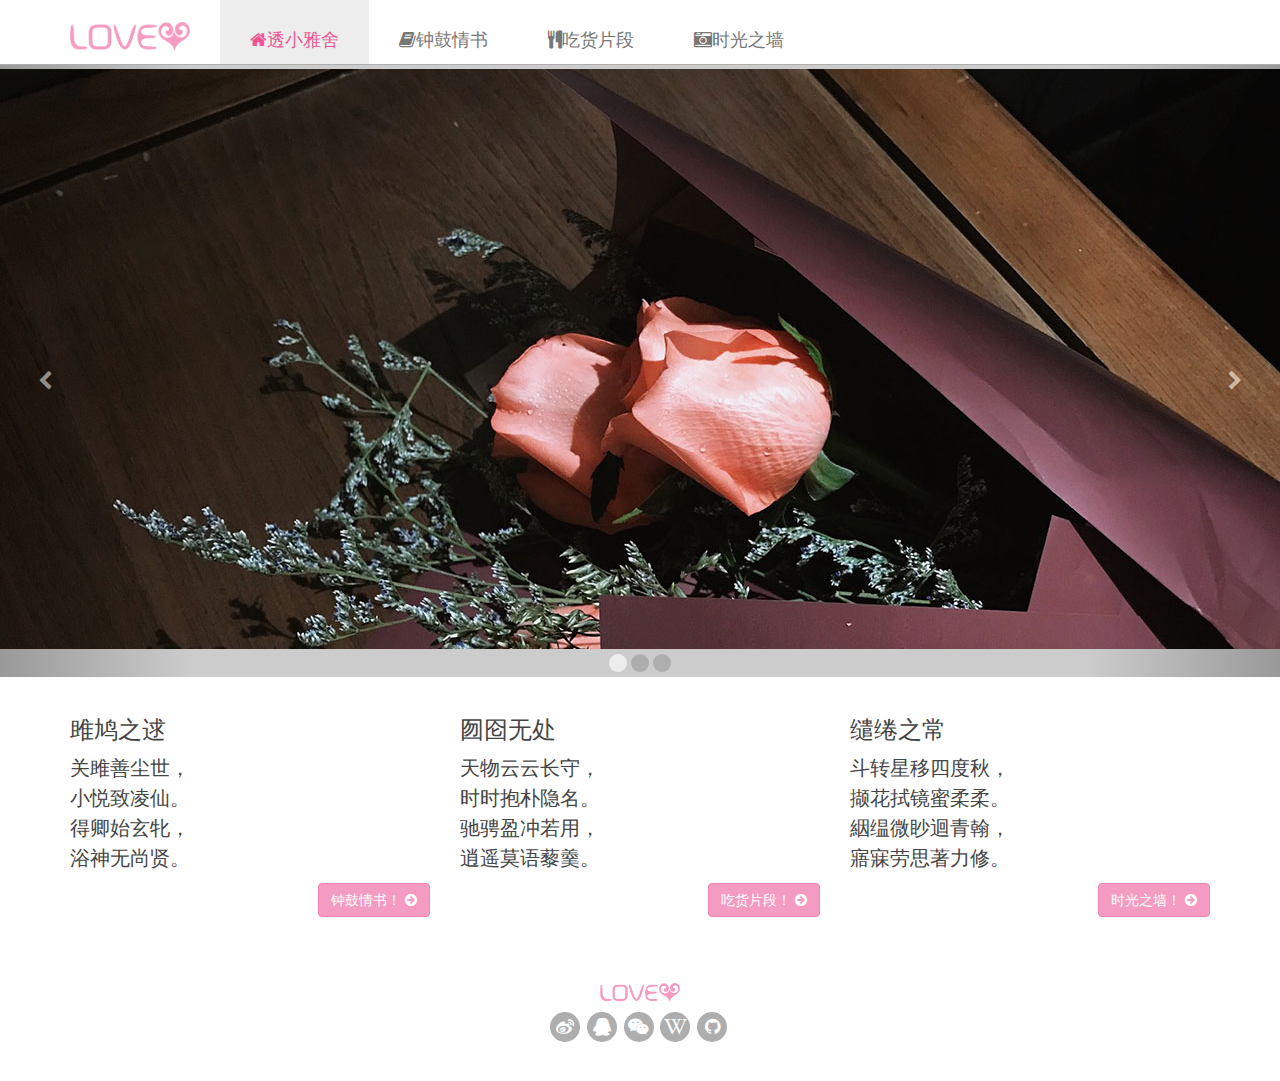
<file: index.html>
<!DOCTYPE html>

<!--[if lt IE 7]>      <html class="no-js lt-ie9 lt-ie8 lt-ie7"> <![endif]-->
<!--[if IE 7]>         <html class="no-js lt-ie9 lt-ie8"> <![endif]-->
<!--[if IE 8]>         <html class="no-js lt-ie9"> <![endif]-->
<!--[if gt IE 8]><!--> <html class="no-js"> <!--<![endif]-->

    <head>

        <meta charset="utf-8">
        <meta http-equiv="X-UA-Compatible" content="IE=edge,chrome=1">
        <title></title>
        <meta name="description" content="">
        <meta name="viewport" content="width=device-width">
        <!-- Main Style Sheet -->
        <link rel="stylesheet" href="css/main.css">

        <!-- Modernizr -->
        <script src="js/vendor/modernizr-2.6.2.min.js"></script>
        <!-- Respond.js for IE 8 or less only -->
        <!--[if (lt IE 9) & (!IEMobile)]>
            <script src="js/vendor/respond.min.js"></script>
        <![endif]-->
			
    </head>
    <body>
	
	

        <!--[if lte IE 7]>
            <p class="chromeframe">You are using an <strong>outdated</strong> browser. Please <a href="http://browsehappy.com/">upgrade your browser</a> or <a href="http://www.google.com/chromeframe/?redirect=true">activate Google Chrome Frame</a> to improve your experience.</p>
        <![endif]-->

        <header role="banner">
            <nav role="navigation" class="navbar navbar-default navbar-fixed-top">
              <div class="container">
                <div class="navbar-header">
                  <button type="button" class="navbar-toggle" data-toggle="collapse" data-target=".navbar-collapse">
                    <span class="icon-bar"></span>
                    <span class="icon-bar"></span>
                    <span class="icon-bar"></span>
                  </button>
                  <a class="navbar-brand" href="index.html"><img src="img\logo.png" alt="Love" width="120"></a>
                </div>
                <div class="navbar-collapse collapse">
                  <ul class="nav navbar-nav">
                    <li class="active"><a href="index.html"><span class="icon fa fa-home"></span>透小雅舍</a></li>
                
				
					    <li><a href="xs.html"><span class="icon fa icon fa fa-book">钟鼓情书</a></li>
							<li><a href="ls.html"><span class="icon icon fa fa-cutlery">吃货片段</a></li>
							
                    <li><a href="zpq.html"><span class="icon fa fa-camera-retro"></span>时光之墙</a></li>
							    
          
                  </ul>
                </div><!--/.nav-collapse -->
              </div><!--/.container -->
            </nav>
        </header>


        <main role="main">
 <!-- 指示器 -->
             <div id="homepage-feature" class="carousel slide">
                <ol class="carousel-indicators">
                    <li data-target="#homepage-feature" data-slide-to="0" class="active"></li>
                    <li data-target="#homepage-feature" data-slide-to="1"></li>
                    <li data-target="#homepage-feature" data-slide-to="2"></li>
              
                </ol>

                <!-- Wrapper for slides -->
                <div class="carousel-inner">
                    <div class="item active">
                        <img src="img/1.jpg" alt="OKWU.edu Homepage">
                    </div>
                    <div class="item">
                        <img src="img/2.jpg" alt="OKWU Athletics Homepage">
                    </div>
                    <div class="item">
                        <img src="img/3.jpg" alt="Bartlesville Community Foundation">
                    </div>
                    
                </div><!-- /.carousel-inner -->

                <!-- Controls -->
                <a class="left carousel-control" href="#homepage-feature" data-slide="prev">
                    <span class="icon fa fa-chevron-left"></span>
                </a>
                <a class="right carousel-control" href="#homepage-feature" data-slide="next">
                    <span class="icon fa fa-chevron-right"></span>
                </a>
            </div><!-- /#homepage-feature.carousel -->
            <div class="page-contents container">
			  <div class="row">
			  
			  


			  
               <div class="col-sm-4">
            <h3>雎鸠之逑</h3>
          <p class="nr1"></p>
            <p><a class="btn btn-primary pull-right" href="xs.html">钟鼓情书！ <span class="icon fa fa-arrow-circle-right"></span></a></p>
</div>
   			   <div class="col-sm-4">
            <h3>囫囵无处</h3>
          <p class="nr2"></p>
            <p><a class="btn btn-primary pull-right" href="ls.html">吃货片段！ <span class="icon fa fa-arrow-circle-right"></span></a></p>
</div>


 <div class="col-sm-4">
            <h3>缱绻之常</h3>
          <p class="nr3"></p>
            <p><a class="btn btn-primary pull-right" href="zpq.html">时光之墙！ <span class="icon fa fa-arrow-circle-right"></span></a></p>
</div>


</div>
</div></div>
        </main>

        <footer role="contentinfo">

            <p><a href="index.html"><img src="img/logo.png" width="80" alt="Love;"></a></p>

            <ul class="social">
              <li><a href="#" title="weibo Profile"><span class="icon fa fa-weibo"></span></a></li>
              <li><a href="#" title="qq Page"><span class="icon fa fa-qq"></span></a></li>
              <li><a href="#" title="weixin Profile"><span class="icon fa fa-weixin"></span></a></li>
              <li><a href="#" title="wikipedia Profile"><span class="fa fa-wikipedia-w"></i></span></a></li>
              <li><a href="#" title="GitHub Profile"><span class="fa fa-github"></span></a></li>
            </ul>

        </footer>
		
        <script>window.jQuery || document.write('<script src="js/vendor/jquery.min.js"><\/script>')</script>
        <script src="js/plugins.js"></script>
        <script src="js/main.js"></script>

        <!-- Google Analytics: change UA-XXXXX-X to be your site's ID. -->
        <script>
            var _gaq=[['_setAccount','UA-XXXXX-X'],['_trackPageview']];
            (function(d,t){var g=d.createElement(t),s=d.getElementsByTagName(t)[0];
            g.src=('https:'==location.protocol?'//ssl':'//www')+'.google-analytics.com/ga.js';
            s.parentNode.insertBefore(g,s)}(document,'script'));
        </script>

    </body>
</html>
</file>
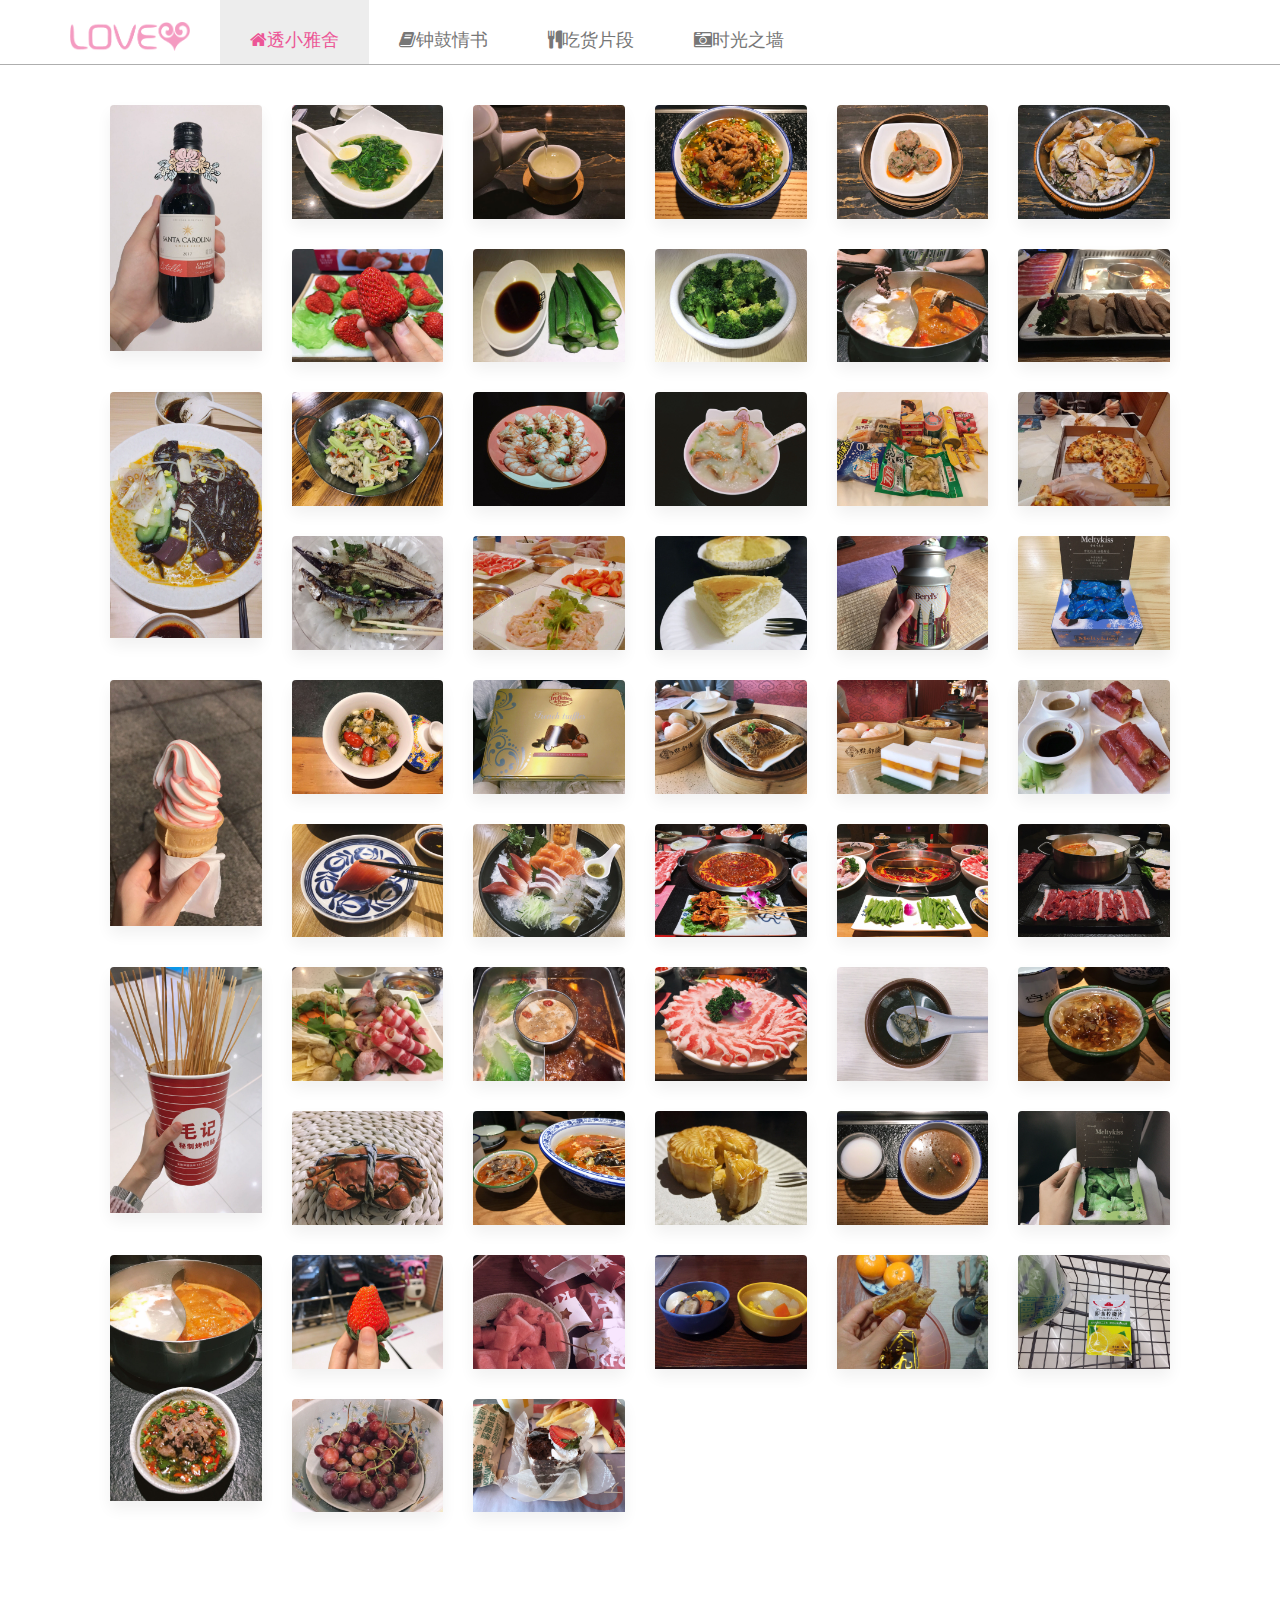
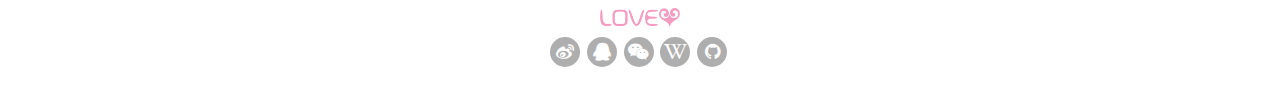
<file: ls.html>
<!DOCTYPE html>
<!--[if lt IE 7]>      <html class="no-js lt-ie9 lt-ie8 lt-ie7"> <![endif]-->
<!--[if IE 7]>         <html class="no-js lt-ie9 lt-ie8"> <![endif]-->
<!--[if IE 8]>         <html class="no-js lt-ie9"> <![endif]-->
<!--[if gt IE 8]><!--> <html class="no-js"> <!--<![endif]-->

    <head>

        <meta charset="utf-8">
        <meta http-equiv="X-UA-Compatible" content="IE=edge,chrome=1">
        <title></title>
        <meta name="description" content="">
        <meta name="viewport" content="width=device-width">
        <!-- Main Style Sheet -->
        <link rel="stylesheet" href="css/main.css">


        <!-- Modernizr -->
        <script src="js/vendor/modernizr-2.6.2.min.js"></script>
        <!-- Respond.js for IE 8 or less only -->
        <!--[if (lt IE 9) & (!IEMobile)]>
            <script src="js/vendor/respond.min.js"></script>
        <![endif]-->

</head>
<body>

 <!--[if lte IE 7]>
            <p class="chromeframe">You are using an <strong>outdated</strong> browser. Please <a href="http://browsehappy.com/">upgrade your browser</a> or <a href="http://www.google.com/chromeframe/?redirect=true">activate Google Chrome Frame</a> to improve your experience.</p>
        <![endif]-->

      <header role="banner">
            <nav role="navigation" class="navbar navbar-default navbar-fixed-top">
              <div class="container">
                <div class="navbar-header">
                  <button type="button" class="navbar-toggle" data-toggle="collapse" data-target=".navbar-collapse">
                    <span class="icon-bar"></span>
                    <span class="icon-bar"></span>
                    <span class="icon-bar"></span>
                  </button>
                  <a class="navbar-brand" href="index.html"><img src="img\logo.png" alt="Love" width="120"></a>
                </div>
                <div class="navbar-collapse collapse">
                  <ul class="nav navbar-nav">
                    <li class="active"><a href="index.html"><span class="icon fa fa-home"></span>透小雅舍</a></li>
                
				
					    <li><a href="xs.html"><span class="icon fa icon fa fa-book">钟鼓情书</a></li>
							<li><a href="ls.html"><span class="icon icon fa fa-cutlery">吃货片段</a></li>
							
                    <li><a href="zpq.html"><span class="icon fa fa-camera-retro"></span>时光之墙</a></li>
							    
          
                  </ul>
                </div><!--/.nav-collapse -->
              </div><!--/.container -->
            </nav>
        </header>


		   
	
				<div class="htmleaf-container">
		
		
		
		
		
		<div class="container gallery-container">

		   
		    <div class="tz-gallery">

		        <div class="row">
<div class="col-sm-4 col-md-2">
		                <div class="thumbnail">
		                    <a class="lightbox" href="img/ls/1.jpg">
		                        <img src="img/ls/1.jpg" alt="日常小吃">
		                    </a>
		                    
		                </div>
		            </div>
			

<div class="col-sm-4 col-md-2">
		                <div class="thumbnail">
		                    <a class="lightbox" href="img/ls/2.jpg">
		                        <img src="img/ls/2.jpg" alt="日常小吃">
		                    </a>
		                    
		                </div>
		            </div>
				

<div class="col-sm-4 col-md-2">
		                <div class="thumbnail">
		                    <a class="lightbox" href="img/ls/3.jpg">
		                        <img src="img/ls/3.jpg" alt="日常小吃">
		                    </a>
		                    
		                </div>
		            </div>
				

<div class="col-sm-4 col-md-2">
		                <div class="thumbnail">
		                    <a class="lightbox" href="img/ls/4.jpg">
		                        <img src="img/ls/4.jpg" alt="日常小吃">
		                    </a>
		                    
		                </div>
		            </div>
				

<div class="col-sm-4 col-md-2">
		                <div class="thumbnail">
		                    <a class="lightbox" href="img/ls/5.jpg">
		                        <img src="img/ls/5.jpg" alt="日常小吃">
		                    </a>
		                    
		                </div>
		            </div>
				

<div class="col-sm-4 col-md-2">
		                <div class="thumbnail">
		                    <a class="lightbox" href="img/ls/6.jpg">
		                        <img src="img/ls/6.jpg" alt="日常小吃">
		                    </a>
		                    
		                </div>
		            </div>
				

<div class="col-sm-4 col-md-2">
		                <div class="thumbnail">
		                    <a class="lightbox" href="img/ls/7.jpg">
		                        <img src="img/ls/7.jpg" alt="日常小吃">
		                    </a>
		                    
		                </div>
		            </div>
				

<div class="col-sm-4 col-md-2">
		                <div class="thumbnail">
		                    <a class="lightbox" href="img/ls/8.jpg">
		                        <img src="img/ls/8.jpg" alt="日常小吃">
		                    </a>
		                    
		                </div>
		            </div>
				

<div class="col-sm-4 col-md-2">
		                <div class="thumbnail">
		                    <a class="lightbox" href="img/ls/9.jpg">
		                        <img src="img/ls/9.jpg" alt="日常小吃">
		                    </a>
		                    
		                </div>
		            </div>
				

<div class="col-sm-4 col-md-2">
		                <div class="thumbnail">
		                    <a class="lightbox" href="img/ls/10.jpg">
		                        <img src="img/ls/10.jpg" alt="日常小吃">
		                    </a>
		                    
		                </div>
		            </div>
				

<div class="col-sm-4 col-md-2">
		                <div class="thumbnail">
		                    <a class="lightbox" href="img/ls/11.jpg">
		                        <img src="img/ls/11.jpg" alt="日常小吃">
		                    </a>
		                    
		                </div>
		            </div>
				

<div class="col-sm-4 col-md-2">
		                <div class="thumbnail">
		                    <a class="lightbox" href="img/ls/12.jpg">
		                        <img src="img/ls/12.jpg" alt="日常小吃">
		                    </a>
		                    
		                </div>
		            </div>
					
					
					
					<div class="col-sm-4 col-md-2">
		                <div class="thumbnail">
		                    <a class="lightbox" href="img/ls/13.jpg">
		                        <img src="img/ls/13.jpg" alt="日常小吃">
		                    </a>
		                    
		                </div>
		            </div>
					
					
					<div class="col-sm-4 col-md-2">
		                <div class="thumbnail">
		                    <a class="lightbox" href="img/ls/14.jpg">
		                        <img src="img/ls/14.jpg" alt="日常小吃">
		                    </a>
		                    
		                </div>
		            </div>
					
					<div class="col-sm-4 col-md-2">
		                <div class="thumbnail">
		                    <a class="lightbox" href="img/ls/15.jpg">
		                        <img src="img/ls/15.jpg" alt="日常小吃">
		                    </a>
		                    
		                </div>
		            </div>
					
					
					
					<div class="col-sm-4 col-md-2">
		                <div class="thumbnail">
		                    <a class="lightbox" href="img/ls/16.jpg">
		                        <img src="img/ls/16.jpg" alt="日常小吃">
		                    </a>
		                    
		                </div>
		            </div>

				
					<div class="col-sm-4 col-md-2">
		                <div class="thumbnail">
		                    <a class="lightbox" href="img/ls/17.jpg">
		                        <img src="img/ls/17.jpg" alt="日常小吃">
		                    </a>
		                    
		                </div>
		            </div>
					
					
					<div class="col-sm-4 col-md-2">
		                <div class="thumbnail">
		                    <a class="lightbox" href="img/ls/18.jpg">
		                        <img src="img/ls/18.jpg" alt="日常小吃">
		                    </a>
		                    
		                </div>
		            </div>
					
					<div class="col-sm-4 col-md-2">
		                <div class="thumbnail">
		                    <a class="lightbox" href="img/ls/19.jpg">
		                        <img src="img/ls/19.jpg" alt="日常小吃">
		                    </a>
		                    
		                </div>
		            </div>
					
					
					
					<div class="col-sm-4 col-md-2">
		                <div class="thumbnail">
		                    <a class="lightbox" href="img/ls/20.jpg">
		                        <img src="img/ls/20.jpg" alt="日常小吃">
		                    </a>
		                    
		                </div>
		            </div>

				
					<div class="col-sm-4 col-md-2">
		                <div class="thumbnail">
		                    <a class="lightbox" href="img/ls/21.jpg">
		                        <img src="img/ls/21.jpg" alt="日常小吃">
		                    </a>
		                    
		                </div>
		            </div>
					
					
					<div class="col-sm-4 col-md-2">
		                <div class="thumbnail">
		                    <a class="lightbox" href="img/ls/22.jpg">
		                        <img src="img/ls/22.jpg" alt="日常小吃">
		                    </a>
		                    
		                </div>
		            </div>
					
					<div class="col-sm-4 col-md-2">
		                <div class="thumbnail">
		                    <a class="lightbox" href="img/ls/23.jpg">
		                        <img src="img/ls/23.jpg" alt="日常小吃">
		                    </a>
		                    
		                </div>
		            </div>
					
					
					
					<div class="col-sm-4 col-md-2">
		                <div class="thumbnail">
		                    <a class="lightbox" href="img/ls/24.jpg">
		                        <img src="img/ls/24.jpg" alt="日常小吃">
		                    </a>
		                    
		                </div>
		            </div>

			<div class="col-sm-4 col-md-2">
		                <div class="thumbnail">
		                    <a class="lightbox" href="img/ls/25.jpg">
		                        <img src="img/ls/25.jpg" alt="日常小吃">
		                    </a>
		                    
		                </div>
		            </div>
				
					<div class="col-sm-4 col-md-2">
		                <div class="thumbnail">
		                    <a class="lightbox" href="img/ls/26.jpg">
		                        <img src="img/ls/26.jpg" alt="日常小吃">
		                    </a>
		                    
		                </div>
		            </div>		
			<div class="col-sm-4 col-md-2">
		                <div class="thumbnail">
		                    <a class="lightbox" href="img/ls/27.jpg">
		                        <img src="img/ls/27.jpg" alt="日常小吃">
		                    </a>
		                    
		                </div>
		            </div>
				
						<div class="col-sm-4 col-md-2">
		                <div class="thumbnail">
		                    <a class="lightbox" href="img/ls/28.jpg">
		                        <img src="img/ls/28.jpg" alt="日常小吃">
		                    </a>
		                    
		                </div>
		            </div>	
										
		    			<div class="col-sm-4 col-md-2">
		                <div class="thumbnail">
		                    <a class="lightbox" href="img/ls/29.jpg">
		                        <img src="img/ls/29.jpg" alt="日常小吃">
		                    </a>
		                    
		                </div>
		            </div>    

			<div class="col-sm-4 col-md-2">
		                <div class="thumbnail">
		                    <a class="lightbox" href="img/ls/30.jpg">
		                        <img src="img/ls/30.jpg" alt="日常小吃">
		                    </a>
		                    
		                </div>
		            </div>

			<div class="col-sm-4 col-md-2">
		                <div class="thumbnail">
		                    <a class="lightbox" href="img/ls/31.jpg">
		                        <img src="img/ls/31.jpg" alt="日常小吃">
		                    </a>
		                    
		                </div>
		            </div>

			<div class="col-sm-4 col-md-2">
		                <div class="thumbnail">
		                    <a class="lightbox" href="img/ls/32.jpg">
		                        <img src="img/ls/32.jpg" alt="日常小吃">
		                    </a>
		                    
		                </div>
		            </div>

		<div class="col-sm-4 col-md-2">
		                <div class="thumbnail">
		                    <a class="lightbox" href="img/ls/33.jpg">
		                        <img src="img/ls/33.jpg" alt="日常小吃">
		                    </a>
		                    
		                </div>
		            </div>

		<div class="col-sm-4 col-md-2">
		                <div class="thumbnail">
		                    <a class="lightbox" href="img/ls/34.jpg">
		                        <img src="img/ls/34.jpg" alt="日常小吃">
		                    </a>
		                    
		                </div>
		            </div>

		<div class="col-sm-4 col-md-2">
		                <div class="thumbnail">
		                    <a class="lightbox" href="img/ls/35.jpg">
		                        <img src="img/ls/35.jpg" alt="日常小吃">
		                    </a>
		                    
		                </div>
		            </div>

		<div class="col-sm-4 col-md-2">
		                <div class="thumbnail">
		                    <a class="lightbox" href="img/ls/36.jpg">
		                        <img src="img/ls/36.jpg" alt="日常小吃">
		                    </a>
		                    
		                </div>
		            </div>

		<div class="col-sm-4 col-md-2">
		                <div class="thumbnail">
		                    <a class="lightbox" href="img/ls/37.jpg">
		                        <img src="img/ls/37.jpg" alt="日常小吃">
		                    </a>
		                    
		                </div>
		            </div>

		<div class="col-sm-4 col-md-2">
		                <div class="thumbnail">
		                    <a class="lightbox" href="img/ls/38.jpg">
		                        <img src="img/ls/38.jpg" alt="日常小吃">
		                    </a>
		                    
		                </div>
		            </div>

		<div class="col-sm-4 col-md-2">
		                <div class="thumbnail">
		                    <a class="lightbox" href="img/ls/39.jpg">
		                        <img src="img/ls/39.jpg" alt="日常小吃">
		                    </a>
		                    
		                </div>
		            </div>

		<div class="col-sm-4 col-md-2">
		                <div class="thumbnail">
		                    <a class="lightbox" href="img/ls/40.jpg">
		                        <img src="img/ls/40.jpg" alt="日常小吃">
		                    </a>
		                    
		                </div>
		            </div>

		<div class="col-sm-4 col-md-2">
		                <div class="thumbnail">
		                    <a class="lightbox" href="img/ls/41.jpg">
		                        <img src="img/ls/41.jpg" alt="日常小吃">
		                    </a>
		                    
		                </div>
		            </div>


		<div class="col-sm-4 col-md-2">
		                <div class="thumbnail">
		                    <a class="lightbox" href="img/ls/42.jpg">
		                        <img src="img/ls/42.jpg" alt="日常小吃">
		                    </a>
		                    
		                </div>
		            </div>


<div class="col-sm-4 col-md-2">
		                <div class="thumbnail">
		                    <a class="lightbox" href="img/ls/43.jpg">
		                        <img src="img/ls/43.jpg" alt="日常小吃">
		                    </a>
		                    
		                </div>
		            </div>

		<div class="col-sm-4 col-md-2">
		                <div class="thumbnail">
		                    <a class="lightbox" href="img/ls/44.jpg">
		                        <img src="img/ls/44.jpg" alt="日常小吃">
		                    </a>
		                    
		                </div>
		            </div>

		<div class="col-sm-4 col-md-2">
		                <div class="thumbnail">
		                    <a class="lightbox" href="img/ls/45.jpg">
		                        <img src="img/ls/45.jpg" alt="日常小吃">
		                    </a>
		                    
		                </div>
		            </div>

		<div class="col-sm-4 col-md-2">
		                <div class="thumbnail">
		                    <a class="lightbox" href="img/ls/46.jpg">
		                        <img src="img/ls/46.jpg" alt="日常小吃">
		                    </a>
		                    
		                </div>
		            </div>

		<div class="col-sm-4 col-md-2">
		                <div class="thumbnail">
		                    <a class="lightbox" href="img/ls/47.jpg">
		                        <img src="img/ls/47.jpg" alt="日常小吃">
		                    </a>
		                    
		                </div>
		            </div>

		<div class="col-sm-4 col-md-2">
		                <div class="thumbnail">
		                    <a class="lightbox" href="img/ls/48.jpg">
		                        <img src="img/ls/48.jpg" alt="日常小吃">
		                    </a>
		                    
		                </div>
		            </div>

		<div class="col-sm-4 col-md-2">
		                <div class="thumbnail">
		                    <a class="lightbox" href="img/ls/49.jpg">
		                        <img src="img/ls/49.jpg" alt="日常小吃">
		                    </a>
		                    
		                </div>
		            </div>

		<div class="col-sm-4 col-md-2">
		                <div class="thumbnail">
		                    <a class="lightbox" href="img/ls/50.jpg">
		                        <img src="img/ls/50.jpg" alt="日常小吃">
		                    </a>
		                    
		                </div>
		            </div>

		<div class="col-sm-4 col-md-2">
		                <div class="thumbnail">
		                    <a class="lightbox" href="img/ls/51.jpg">
		                        <img src="img/ls/51.jpg" alt="日常小吃">
		                    </a>
		                    
		                </div>
		            </div>


		<div class="col-sm-4 col-md-2">
		                <div class="thumbnail">
		                    <a class="lightbox" href="img/ls/52.jpg">
		                        <img src="img/ls/52.jpg" alt="日常小吃">
		                    </a>
		                    
		                </div>
		            </div>

				
		        </div>

		    </div>
				            </div>					
		            
		        </div>

	
			
			       <footer role="contentinfo">

            <p><a href="index.html"><img src="img/logo.png" width="80" alt="Love;"></a></p>

            <ul class="social">
              <li><a href="#" title="weibo Profile"><span class="icon fa fa-weibo"></span></a></li>
              <li><a href="#" title="qq Page"><span class="icon fa fa-qq"></span></a></li>
              <li><a href="#" title="weixin Profile"><span class="icon fa fa-weixin"></span></a></li>
              <li><a href="#" title="wikipedia Profile"><span class="fa fa-wikipedia-w"></i></span></a></li>
              <li><a href="#" title="GitHub Profile"><span class="fa fa-github"></span></a></li>
            </ul>

        </footer>
			
			
				<script type="text/javascript" src="js/baguetteBox.min.js"></script>
			<script type="text/javascript">
		baguetteBox.run('.tz-gallery');
	</script>

 <script>window.jQuery || document.write('<script src="js/vendor/jquery.min.js"><\/script>')</script>
        <script src="js/plugins.js"></script>
        <script src="js/main.js"></script>

        
	

	
	
	
	
	
	<!-- Google Analytics: change UA-XXXXX-X to be your site's ID. -->
        <script>
            var _gaq=[['_setAccount','UA-XXXXX-X'],['_trackPageview']];
            (function(d,t){var g=d.createElement(t),s=d.getElementsByTagName(t)[0];
            g.src=('https:'==location.protocol?'//ssl':'//www')+'.google-analytics.com/ga.js';
            s.parentNode.insertBefore(g,s)}(document,'script'));
        </script>
</body>
</html>
</file>
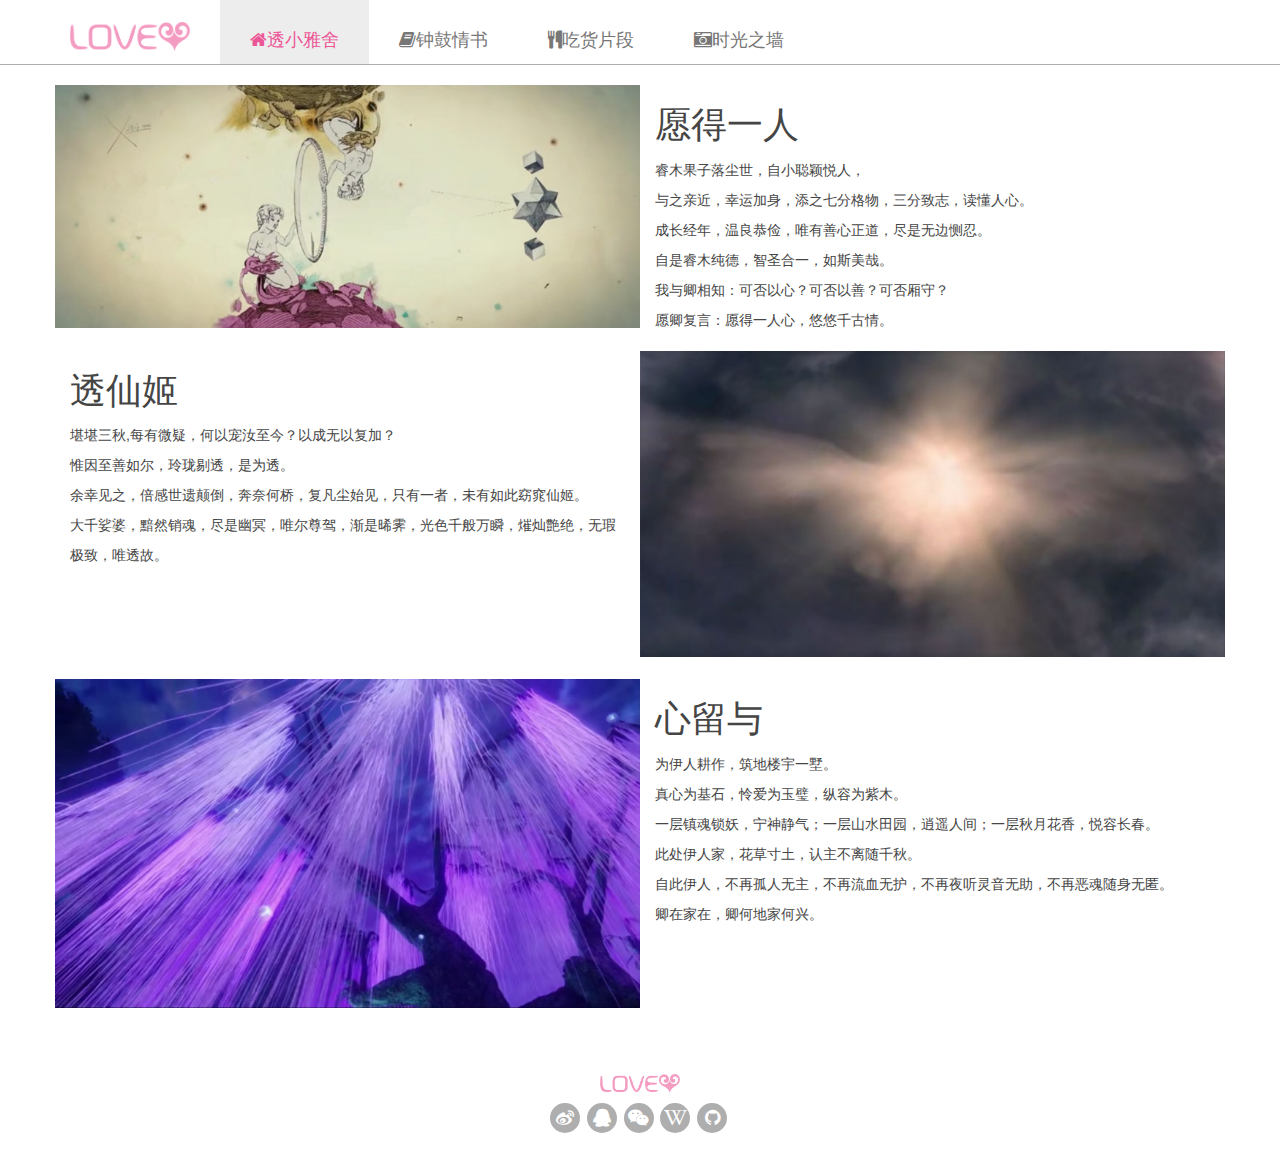
<file: xs.html>
<!DOCTYPE html>
<!--[if lt IE 7]>      <html class="no-js lt-ie9 lt-ie8 lt-ie7"> <![endif]-->
<!--[if IE 7]>         <html class="no-js lt-ie9 lt-ie8"> <![endif]-->
<!--[if IE 8]>         <html class="no-js lt-ie9"> <![endif]-->
<!--[if gt IE 8]><!--> <html class="no-js"> <!--<![endif]-->

    <head>

        <meta charset="utf-8">
        <meta http-equiv="X-UA-Compatible" content="IE=edge,chrome=1">
        <title></title>
        <meta name="description" content="">
        <meta name="viewport" content="width=device-width">
        <!-- Main Style Sheet -->
        <link rel="stylesheet" href="css/main.css">




	
        <!-- Respond.js for IE 8 or less only -->
        <!--[if (lt IE 9) & (!IEMobile)]>
            <script src="js/vendor/respond.min.js"></script>
        <![endif]-->

</head>
<body>

 <!--[if lte IE 7]>
            <p class="chromeframe">You are using an <strong>outdated</strong> browser. Please <a href="http://browsehappy.com/">upgrade your browser</a> or <a href="http://www.google.com/chromeframe/?redirect=true">activate Google Chrome Frame</a> to improve your experience.</p>
        <![endif]-->
 <header role="banner">
            <nav role="navigation" class="navbar navbar-default navbar-fixed-top">
              <div class="container">
                <div class="navbar-header">
                  <button type="button" class="navbar-toggle" data-toggle="collapse" data-target=".navbar-collapse">
                    <span class="icon-bar"></span>
                    <span class="icon-bar"></span>
                    <span class="icon-bar"></span>
                  </button>
                  <a class="navbar-brand" href="index.html"><img src="img\logo.png" alt="Love" width="120"></a>
                </div>
                <div class="navbar-collapse collapse">
                  <ul class="nav navbar-nav">
                    <li class="active"><a href="index.html"><span class="icon fa fa-home"></span>透小雅舍</a></li>
                
				
					    <li><a href="xs.html"><span class="icon fa icon fa fa-book">钟鼓情书</a></li>
							<li><a href="ls.html"><span class="icon icon fa fa-cutlery">吃货片段</a></li>
							
                    <li><a href="zpq.html"><span class="icon fa fa-camera-retro"></span>时光之墙</a></li>
							    
          
                  </ul>
                </div><!--/.nav-collapse -->
              </div><!--/.container -->
            </nav>
        </header>
   


<div class="page-contents container">

			  <div class="row"> 

				
<div class="col-md-6 col-md-push-6">
<h1>愿得一人</h1>
		 <p class="nr4"></p></div>
	<div class="col-md-6 col-md-pull-6" id="pic0"></div>	 
		 
	
		    <div class="col-md-6">
						<h1>透仙姬</h1><p class="nr5"></p></div>
		  
		 
		 <div class="col-md-6" id="pic1"></div>
		
  


<div class="col-md-6 col-md-push-6">
	
            
		<h1>心留与</h1><p class="nr6"></p></div>
		<div class="col-md-6 col-md-pull-6" id="pic2"></div>

</div>
</div>



			
		<footer role="contentinfo">

            <p><a href="index.html"><img src="img/logo.png" width="80" alt="Love;"></a></p>

            <ul class="social">
              <li><a href="#" title="weibo Profile"><span class="icon fa fa-weibo"></span></a></li>
              <li><a href="#" title="qq Page"><span class="icon fa fa-qq"></span></a></li>
              <li><a href="#" title="weixin Profile"><span class="icon fa fa-weixin"></span></a></li>
              <li><a href="#" title="wikipedia Profile"><span class="fa fa-wikipedia-w"></i></span></a></li>
              <li><a href="#" title="GitHub Profile"><span class="fa fa-github"></span></a></li>
            </ul>

        </footer>	
	

 <script>window.jQuery || document.write('<script src="js/vendor/jquery.min.js"><\/script>')</script>
        <script src="js/plugins.js"></script>


	
	<!-- Google Analytics: change UA-XXXXX-X to be your site's ID. -->
        <script>
            var _gaq=[['_setAccount','UA-XXXXX-X'],['_trackPageview']];
            (function(d,t){var g=d.createElement(t),s=d.getElementsByTagName(t)[0];
            g.src=('https:'==location.protocol?'//ssl':'//www')+'.google-analytics.com/ga.js';
            s.parentNode.insertBefore(g,s)}(document,'script'));
        </script>

</body>
</html>
</file>
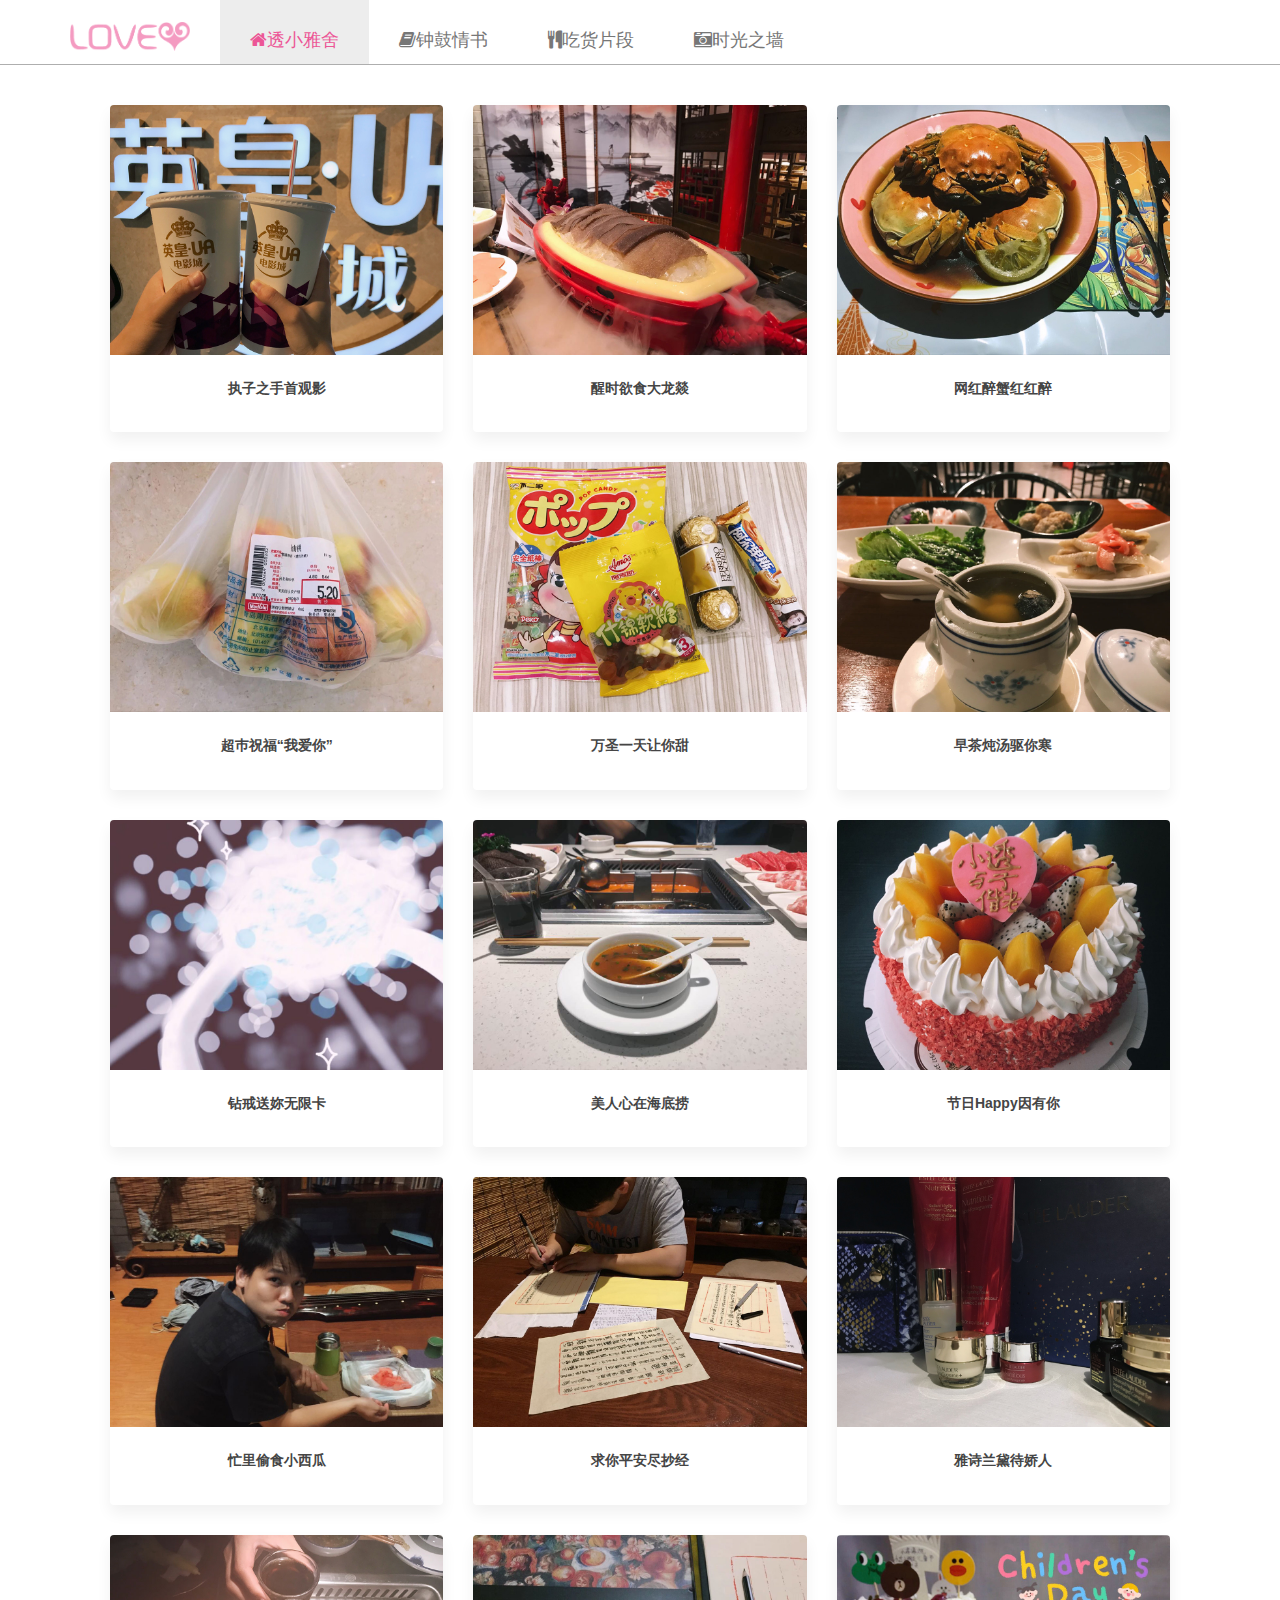
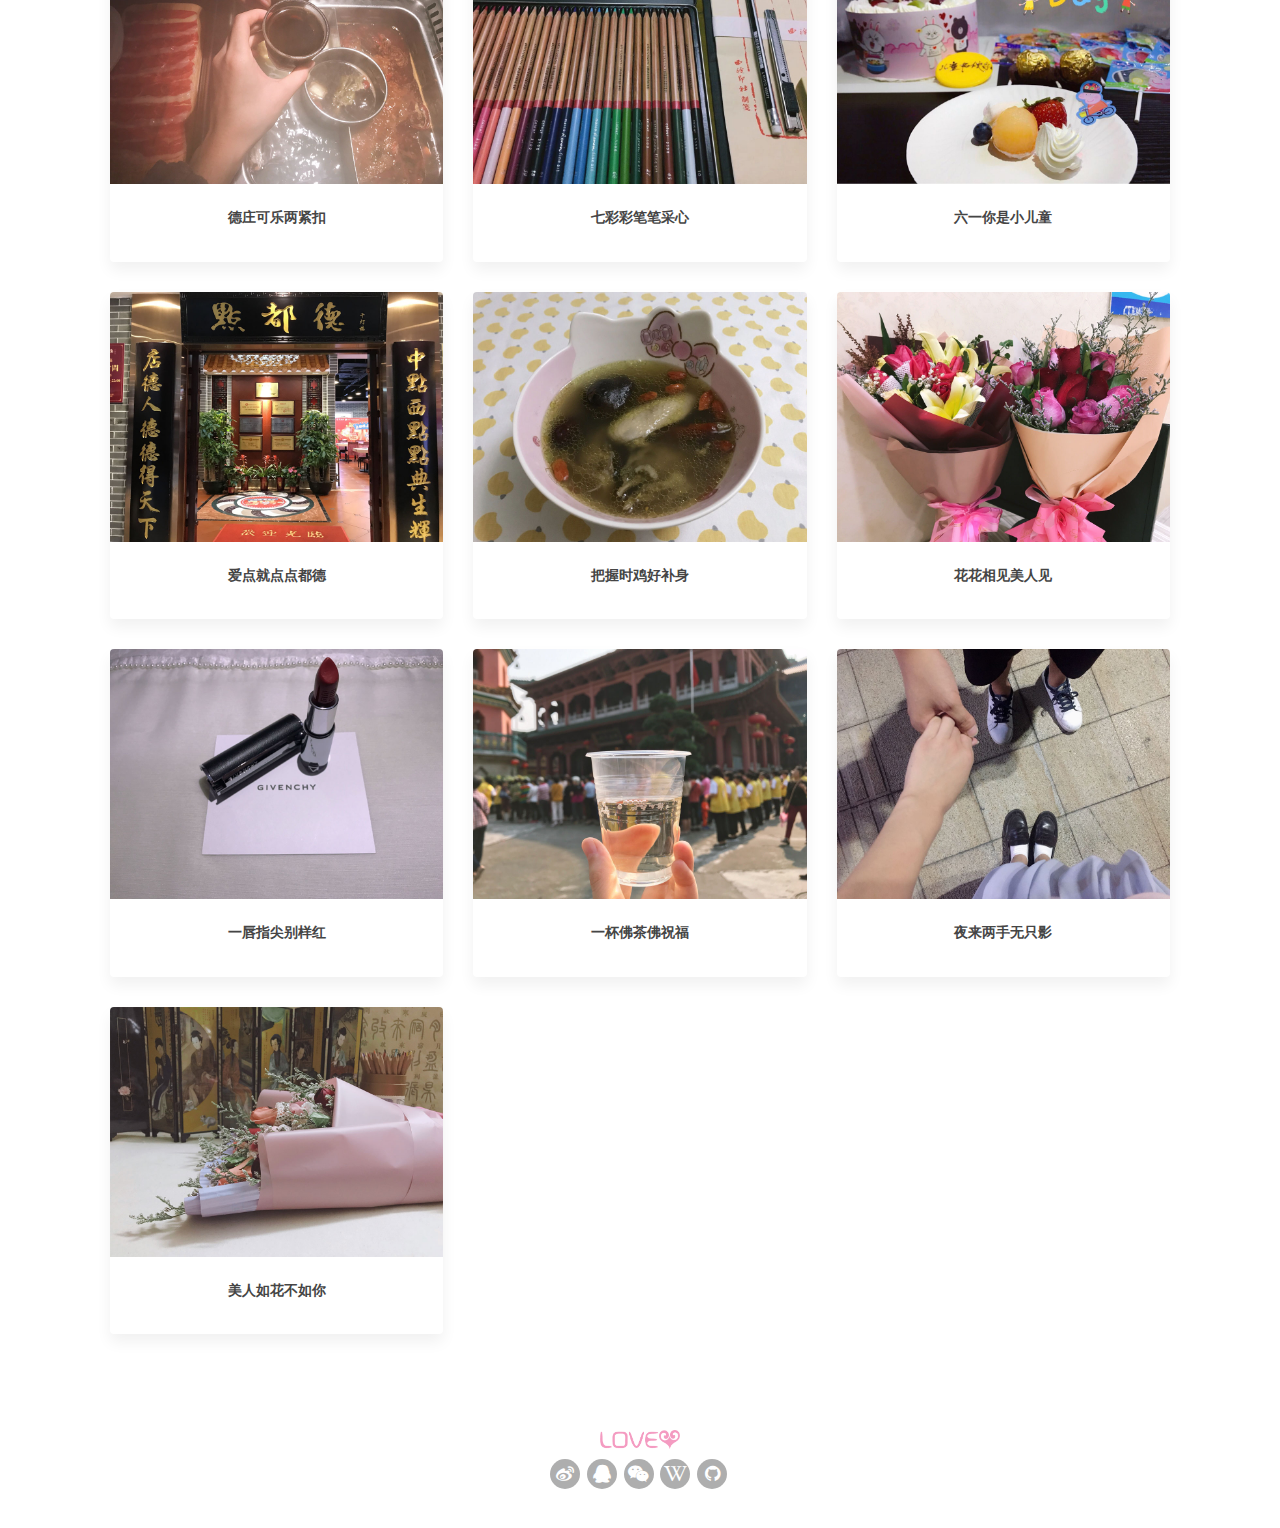
<file: zpq.html>
<!DOCTYPE html>
<!--[if lt IE 7]>      <html class="no-js lt-ie9 lt-ie8 lt-ie7"> <![endif]-->
<!--[if IE 7]>         <html class="no-js lt-ie9 lt-ie8"> <![endif]-->
<!--[if IE 8]>         <html class="no-js lt-ie9"> <![endif]-->
<!--[if gt IE 8]><!--> <html class="no-js"> <!--<![endif]-->

    <head>

        <meta charset="utf-8">
        <meta http-equiv="X-UA-Compatible" content="IE=edge,chrome=1">
        <title></title>
        <meta name="description" content="">
        <meta name="viewport" content="width=device-width">
        <!-- Main Style Sheet -->
        <link rel="stylesheet" href="css/main.css">


        <!-- Modernizr -->
        <script src="js/vendor/modernizr-2.6.2.min.js"></script>
        <!-- Respond.js for IE 8 or less only -->
        <!--[if (lt IE 9) & (!IEMobile)]>
            <script src="js/vendor/respond.min.js"></script>
        <![endif]-->

</head>
<body>

 <!--[if lte IE 7]>
            <p class="chromeframe">You are using an <strong>outdated</strong> browser. Please <a href="http://browsehappy.com/">upgrade your browser</a> or <a href="http://www.google.com/chromeframe/?redirect=true">activate Google Chrome Frame</a> to improve your experience.</p>
        <![endif]-->

      <header role="banner">
            <nav role="navigation" class="navbar navbar-default navbar-fixed-top">
              <div class="container">
                <div class="navbar-header">
                  <button type="button" class="navbar-toggle" data-toggle="collapse" data-target=".navbar-collapse">
                    <span class="icon-bar"></span>
                    <span class="icon-bar"></span>
                    <span class="icon-bar"></span>
                  </button>
                  <a class="navbar-brand" href="index.html"><img src="img\logo.png" alt="Love" width="120"></a>
                </div>
                <div class="navbar-collapse collapse">
                  <ul class="nav navbar-nav">
                    <li class="active"><a href="index.html"><span class="icon fa fa-home"></span>透小雅舍</a></li>
                
				
					    <li><a href="xs.html"><span class="icon fa icon fa fa-book">钟鼓情书</a></li>
							<li><a href="ls.html"><span class="icon icon fa fa-cutlery">吃货片段</a></li>
							
                    <li><a href="zpq.html"><span class="icon fa fa-camera-retro"></span>时光之墙</a></li>
							    
          
                  </ul>
                </div><!--/.nav-collapse -->
              </div><!--/.container -->
            </nav>
        </header>
		   
	
				<div class="htmleaf-container">
		
		
		
		
		
		<div class="container gallery-container">

		   
		    <div class="tz-gallery">

		        <div class="row">
				
<div class="col-sm-6 col-md-4">
		                <div class="thumbnail">
		                    <a class="lightbox" href="img/zpq/a.jpg">
		                        <img src="img/zpq/a.jpg" alt="Park">
		                    </a>
		                    <div class="caption">
		                        <h3>执子之手首观影</h3>
		                
		                    </div>
		                </div>
		            </div>
					
					<div class="col-sm-6 col-md-4">
		                <div class="thumbnail">
		                    <a class="lightbox" href="img/zpq/a (1).jpg">
		                        <img src="img/zpq/a (1).jpg" alt="Park">
		                    </a>
		                    <div class="caption">
		                        <h3>醒时欲食大龙燚</h3>
		             
		                    </div>
		                </div>
		            </div>
					
									
					
									<div class="col-sm-6 col-md-4">
		                <div class="thumbnail">
		                    <a class="lightbox" href="img/zpq/a (3).jpg">
		                        <img src="img/zpq/a (3).jpg" alt="Park">
		                    </a>
		                    <div class="caption">
		                        <h3>网红醉蟹红红醉</h3>
		                   
		                    </div>
		                </div>
		            </div>
									
					
									<div class="col-sm-6 col-md-4">
		                <div class="thumbnail">
		                    <a class="lightbox" href="img/zpq/a (5).jpg">
		                        <img src="img/zpq/a (5).jpg" alt="Park">
		                    </a>
		                    <div class="caption">
		                        <h3>超巿祝福“我爱你”</h3>
		                   
		                    </div>
		                </div>
		            </div>
					
									<div class="col-sm-6 col-md-4">
		                <div class="thumbnail">
		                    <a class="lightbox" href="img/zpq/a (6).jpg">
		                        <img src="img/zpq/a (6).jpg" alt="Park">
		                    </a>
		                    <div class="caption">
		                        <h3>万圣一天让你甜</h3>
		                 
		                    </div>
		                </div>
		            </div>
					
									<div class="col-sm-6 col-md-4">
		                <div class="thumbnail">
		                    <a class="lightbox" href="img/zpq/a (7).jpg">
		                        <img src="img/zpq/a (7).jpg" alt="Park">
		                    </a>
		                    <div class="caption">
		                        <h3>早茶炖汤驱你寒</h3>
		                  
		                    </div>
		                </div>
		            </div>
					
								
					
									<div class="col-sm-6 col-md-4">
		                <div class="thumbnail">
		                    <a class="lightbox" href="img/zpq/a (9).jpg">
		                        <img src="img/zpq/a (9).jpg" alt="Park">
		                    </a>
		                    <div class="caption">
		                        <h3>钻戒送妳无限卡</h3>
		                 
		                    </div>
		                </div>
		            </div>
					
									
					
									
									
								
					<div class="col-sm-6 col-md-4">
		                <div class="thumbnail">
		                    <a class="lightbox" href="img/zpq/a (16).jpg">
		                        <img src="img/zpq/a (16).jpg" alt="Park">
		                    </a>
		                    <div class="caption">
		                        <h3>美人心在海底捞</h3>
		                  
		                    </div>
		                </div>
		            </div>				
						<div class="col-sm-6 col-md-4">
		                <div class="thumbnail">
		                    <a class="lightbox" href="img/zpq/a (17).jpg">
		                        <img src="img/zpq/a (17).jpg" alt="Park">
		                    </a>
		                    <div class="caption">
		                        <h3>节日Happy因有你</h3>
		                  
		                    </div>
		                </div>
		            </div>			
					<div class="col-sm-6 col-md-4">
		                <div class="thumbnail">
		                    <a class="lightbox" href="img/zpq/a (18).jpg">
		                        <img src="img/zpq/a (18).jpg" alt="Park">
		                    </a>
		                    <div class="caption">
		                        <h3>忙里偷食小西瓜</h3>
		                  
		                    </div>
		                </div>
		            </div>						
						
					<div class="col-sm-6 col-md-4">
		                <div class="thumbnail">
		                    <a class="lightbox" href="img/zpq/a (20).jpg">
		                        <img src="img/zpq/a (20).jpg" alt="Park">
		                    </a>
		                    <div class="caption">
		                        <h3>求你平安尽抄经</h3>
		                 
		                    </div>
		                </div>
		            </div>				
					<div class="col-sm-6 col-md-4">
		                <div class="thumbnail">
		                    <a class="lightbox" href="img/zpq/a (21).jpg">
		                        <img src="img/zpq/a (21).jpg" alt="Park">
		                    </a>
		                    <div class="caption">
		                        <h3>雅诗兰黛待娇人</h3>
		                 
		                    </div>
		                </div>
		            </div>				
				<div class="col-sm-6 col-md-4">
		                <div class="thumbnail">
		                    <a class="lightbox" href="img/zpq/a (22).jpg">
		                        <img src="img/zpq/a (22).jpg" alt="Park">
		                    </a>
		                    <div class="caption">
		                        <h3>德庄可乐两紧扣</h3>
		                  
		                    </div>
		                </div>
		            </div>	

	<div class="col-sm-6 col-md-4">
		                <div class="thumbnail">
		                    <a class="lightbox" href="img/zpq/a28.jpg">
		                        <img src="img/zpq/a28.jpg" alt="Park">
		                    </a>
		                    <div class="caption">
		                        <h3>七彩彩笔笔采心</h3>
		                  
		                    </div>
		                </div>
		            </div>

<div class="col-sm-6 col-md-4">
		                <div class="thumbnail">
		                    <a class="lightbox" href="img/zpq/a (23).jpg">
		                        <img src="img/zpq/a (23).jpg" alt="Park">
		                    </a>
		                    <div class="caption">
		                        <h3>六一你是小儿童</h3>
		                 
		                    </div>
		                </div>
		            </div>	
					
					

		
					
<div class="col-sm-6 col-md-4">
		                <div class="thumbnail">
		                    <a class="lightbox" href="img/zpq/a24.jpg">
		                        <img src="img/zpq/a24.jpg" alt="Park">
		                    </a>
		                    <div class="caption">
		                        <h3>爱点就点点都德</h3>
		                  
		                    </div>
		                </div>
		            </div>

				
								
					
									<div class="col-sm-6 col-md-4">
		                <div class="thumbnail">
		                    <a class="lightbox" href="img/zpq/a25.jpg">
		                        <img src="img/zpq/a25.jpg" alt="Park">
		                    </a>
		                    <div class="caption">
		                        <h3>把握时鸡好补身</h3>
		                  
		                    </div>
		                </div>
		            </div>	
					
					
							<div class="col-sm-6 col-md-4">
		                <div class="thumbnail">
		                    <a class="lightbox" href="img/zpq/a26.jpg">
		                        <img src="img/zpq/a26.jpg" alt="Park">
		                    </a>
		                    <div class="caption">
		                        <h3>花花相见美人见</h3>
		                  
		                    </div>
		                </div>
		            </div>			
					
					
									<div class="col-sm-6 col-md-4">
		                <div class="thumbnail">
		                    <a class="lightbox" href="img/zpq/a27.jpg">
		                        <img src="img/zpq/a27.jpg" alt="Park">
		                    </a>
		                    <div class="caption">
		                        <h3>一唇指尖别样红</h3>
		                  
		                    </div>
		                </div>
		            </div>	
					
									
									<div class="col-sm-6 col-md-4">
		                <div class="thumbnail">
		                    <a class="lightbox" href="img/zpq/a29.jpg">
		                        <img src="img/zpq/a29.jpg" alt="Park">
		                    </a>
		                    <div class="caption">
		                        <h3>一杯佛茶佛祝福</h3>
		                  
		                    </div>
		                </div>
		            </div>	
					
						
						<div class="col-sm-6 col-md-4">
		                <div class="thumbnail">
		                    <a class="lightbox" href="img/zpq/a (15).jpg">
		                        <img src="img/zpq/a (15).jpg" alt="Park">
		                    </a>
		                    <div class="caption">
		                        <h3>夜来两手无只影</h3>
		                 
		                    </div>
		                </div>
		            </div>	
					
					
					
										<div class="col-sm-6 col-md-4">
		                <div class="thumbnail">
		                    <a class="lightbox" href="img/zpq/a (14).jpg">
		                        <img src="img/zpq/a (14).jpg" alt="Park">
		                    </a>
		                    <div class="caption">
		                        <h3>美人如花不如你</h3>
		                  
		                    </div>
		                </div>
		            </div>	
					
		        </div>

		    </div>
				            </div>					
		            
		        </div>

	
			
			       <footer role="contentinfo">

            <p><a href="index.html"><img src="img/logo.png" width="80" alt="Love;"></a></p>

            <ul class="social">
              <li><a href="#" title="weibo Profile"><span class="icon fa fa-weibo"></span></a></li>
              <li><a href="#" title="qq Page"><span class="icon fa fa-qq"></span></a></li>
              <li><a href="#" title="weixin Profile"><span class="icon fa fa-weixin"></span></a></li>
              <li><a href="#" title="wikipedia Profile"><span class="fa fa-wikipedia-w"></i></span></a></li>
              <li><a href="#" title="GitHub Profile"><span class="fa fa-github"></span></a></li>
            </ul>

        </footer>
			
			
				<script type="text/javascript" src="js/baguetteBox.min.js"></script>
			<script type="text/javascript">
		baguetteBox.run('.tz-gallery');
	</script>

 <script>window.jQuery || document.write('<script src="js/vendor/jquery.min.js"><\/script>')</script>
        <script src="js/plugins.js"></script>
        <script src="js/main.js"></script>

        
	

	
	
	
	
	
	<!-- Google Analytics: change UA-XXXXX-X to be your site's ID. -->
        <script>
            var _gaq=[['_setAccount','UA-XXXXX-X'],['_trackPageview']];
            (function(d,t){var g=d.createElement(t),s=d.getElementsByTagName(t)[0];
            g.src=('https:'==location.protocol?'//ssl':'//www')+'.google-analytics.com/ga.js';
            s.parentNode.insertBefore(g,s)}(document,'script'));
        </script>
</body>
</html>
</file>
